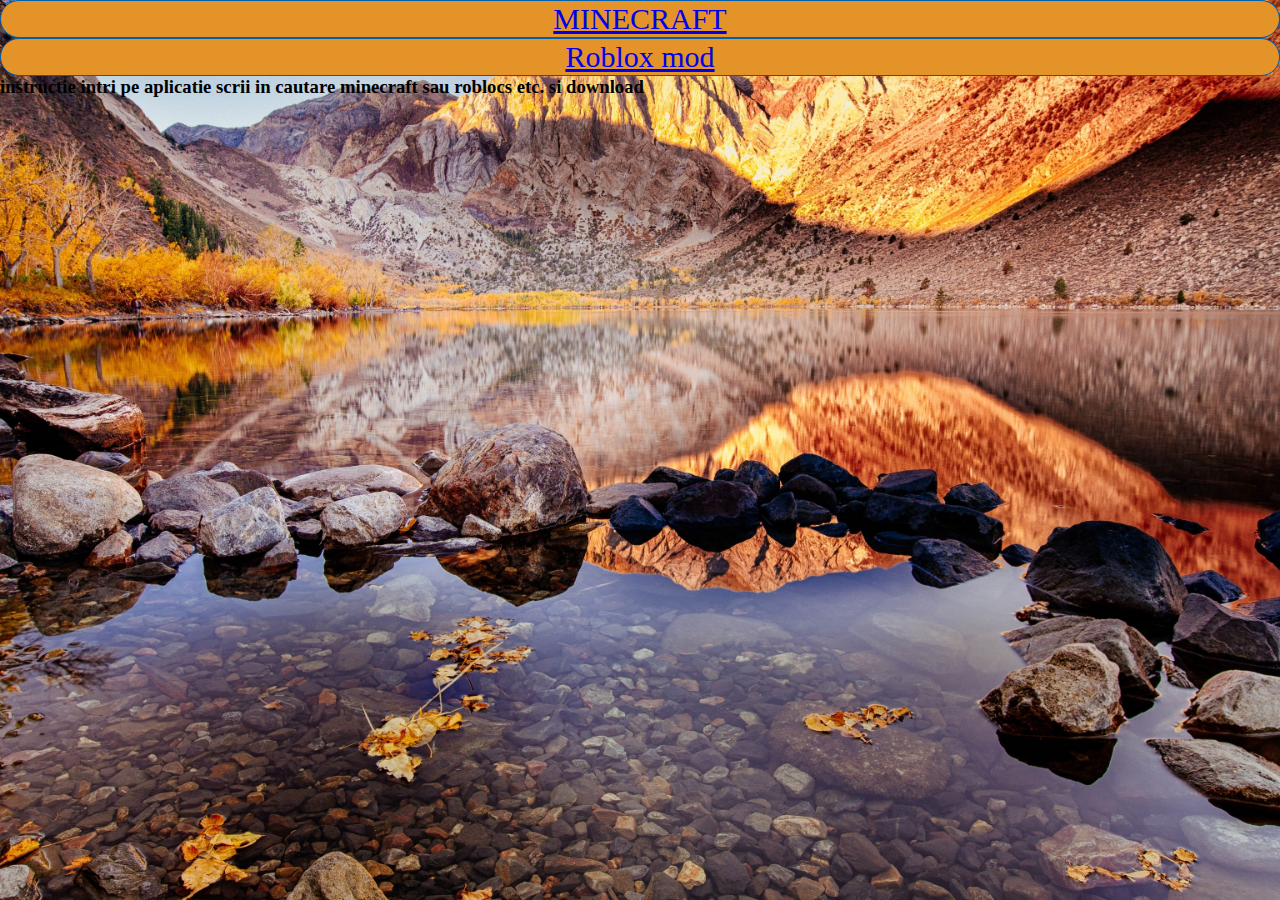
<file: index.html>
<!DOCTYPE html>
<html>
<head>
<meta charset="UTF-8">
<link rel="stylesheet" href="style.css">
<title>APKMOD</title>
</head>
<body><div class="box">
<div>






</div>
<div class="center" >
<a href="index1.html">MINECRAFT</a>

</div>
<div class="center" >
    <a href="index3.html">Roblox mod</a>
    
    </div>
    <h3>instructie intri pe aplicatie scrii in cautare minecraft sau roblocs etc. si download</h3>











</div>
</body>
</html>
</file>
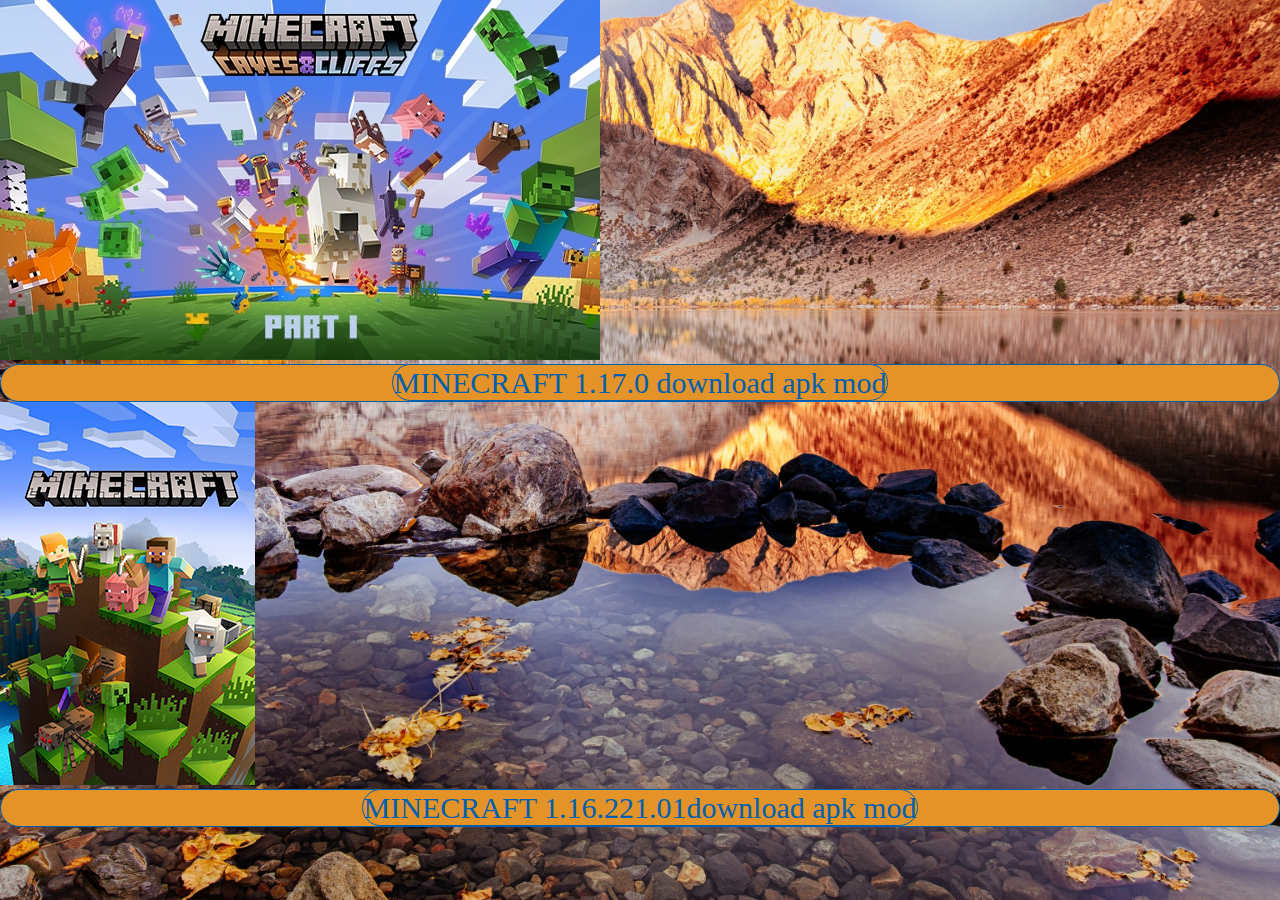
<file: index1.html>
<!DOCTYPE html>
<html>
<head>
<meta charset="UTF-8">
<link rel="stylesheet" href="stile1.css">
<title>MINECRAFT</title>
</head><div class="box">
<div class="c"><img src="mi.jpg"></div>
<div class="center" >
    <a href="minecraft 1.17.0.apk" download="minecraft 1.17.0.apk" class="center">MINECRAFT 1.17.0 download apk mod</a>
</div>
<div class="c"><img src="mi 1.png"></div>
<div class="center" >
    <a href="minecraft1.16.221.01.apk" download="minecraft1.16.221.01.apk" class="center">MINECRAFT 1.16.221.01download apk mod</a>
</div>
</div>
</html>
</file>
<file: style.css>
body{
background-color: rgb(69, 90, 109);
font-family: consolas;



}
.center{
    text-decoration:none;
    background: #e49329;
    font-size: 30px;
    font-family: consolas;
    padding: 1px 1px;
    color: #0060af;
    text-align: center;
    border-radius: 100px;
    border: 1px solid;
    right: 100px;


}
*{
    margin: 0;
    border: 0;
    padding: 0;
}
.box{
background:url(fon.jpg);
height: 100vh;
background-repeat:no-repeat;
background-position:center;
background-size: cover;

    



}
</file>
<file: stile1.css>
body{
background-color: rgb(70, 78, 112);
font-family: consolas;

}
.center{
    text-decoration:none;
    background: #e49329;
    font-size: 30px;
    font-family: consolas;
    padding: 1px 1px;
    color: #0060af;
    text-align: center;
    border-radius: 100px;
    border: 1px solid;
    right: 100px;



}
.c{
    display: block;
    margin: auto;


}
*{
    margin: 0;
    border: 0;
    padding: 0;
}
.box{
background:url(fon.jpg);
height: 100vh;
background-repeat:no-repeat;
background-position:center;
background-size: cover;

    



}
</file>
